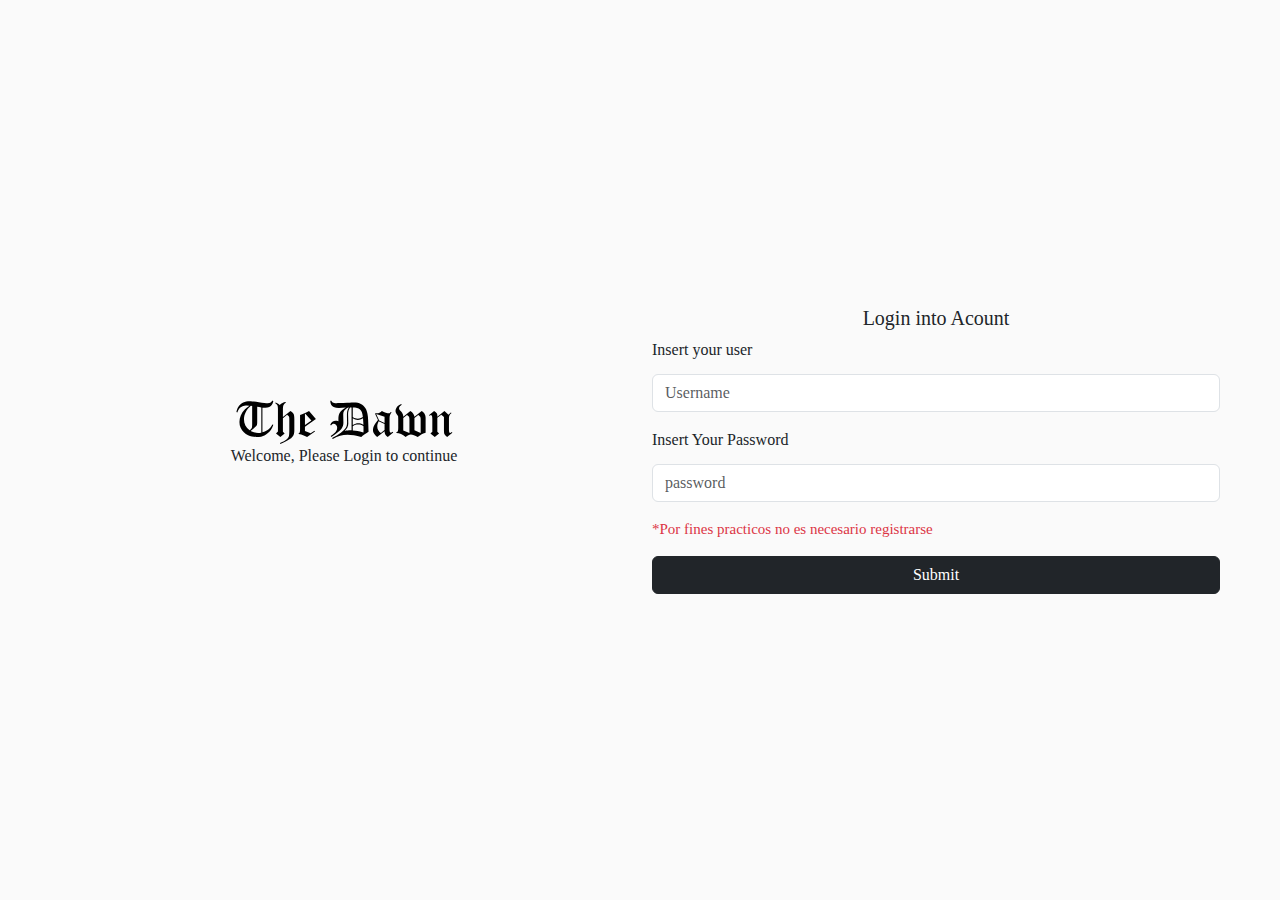
<file: html/login.html>
<!DOCTYPE html>
<html lang="en">
  <head>
    <meta charset="UTF-8" />
    <meta name="viewport" content="width=device-width, initial-scale=1.0" />
    <!-- CDN Bootstrap Css -->
    <link
      href="https://cdn.jsdelivr.net/npm/bootstrap@5.3.3/dist/css/bootstrap.min.css"
      rel="stylesheet"
      integrity="sha384-QWTKZyjpPEjISv5WaRU9OFeRpok6YctnYmDr5pNlyT2bRjXh0JMhjY6hW+ALEwIH"
      crossorigin="anonymous"
    />
    <!-- CDN Bootstrap Js -->
    <script
      src="https://cdn.jsdelivr.net/npm/bootstrap@5.3.3/dist/js/bootstrap.bundle.min.js"
      integrity="sha384-YvpcrYf0tY3lHB60NNkmXc5s9fDVZLESaAA55NDzOxhy9GkcIdslK1eN7N6jIeHz"
      crossorigin="anonymous"
    ></script>

    <!-- CDN FontAwesome -->
    <link
      rel="stylesheet"
      href="https://cdnjs.cloudflare.com/ajax/libs/font-awesome/6.5.1/css/all.min.css"
      integrity="sha512-DTOQO9RWCH3ppGqcWaEA1BIZOC6xxalwEsw9c2QQeAIftl+Vegovlnee1c9QX4TctnWMn13TZye+giMm8e2LwA=="
      crossorigin="anonymous"
      referrerpolicy="no-referrer"
    />

    <link
      rel="shortcut icon"
      href="./assets/Imagotipo.svg"
      type="image/x-icon"
    />
    <link rel="stylesheet" href="../styles/Login.css" />
    <title>Login</title>
  </head>
  <body class="d-flex align-items-md-center justify-content-md-center">
    <section class="m-0 row w-100 p-2 p-md-5 rounded-3">
      <figure
        class="col-12 col-md-6 d-flex flex-column align-items-center justify-content-center"
      >
        <img src="../assets/Imagotipo.svg" alt="Logo" />
        <p>Welcome, Please Login to continue</p>
      </figure>
      <div class="LoginForm col-12 col-md-6">
        <h5 class="text-center">Login into Acount</h5>

        <form onsubmit="return false">
          <div class="mb-3">
            <label for="User" class="form-label">Insert your user</label>
            <p id="user_help" class="m-0 mt-1 text-danger"></p>
            <input
              type="text"
              class="form-control"
              id="User"
              placeholder="Username"
            />
          </div>
          <div class="mb-3">
            <label for="Password" class="form-label"
              >Insert Your Password</label
            >
            <p id="pass_help" class="m-0 mt-1 text-danger"></p>
            <input
              type="password"
              class="form-control"
              id="Password"
              placeholder="password"
            />
          </div>

          <p class="text-danger fs-7">
            *Por fines practicos no es necesario registrarse
          </p>

          <button type="submit" onclick="login()" class="btn btn-dark w-100">
            Submit
          </button>
        </form>
      </div>
    </section>
    <script src="../js/Login.js"></script>
  </body>
</html>
</file>
<file: styles/Login.css>
* {
    margin: 0;
    padding: 0;
    box-sizing: border-box;
}

.fs-7{
    font-size: 15px;
}

body {
    font-family: Georgia, "Times New Roman", Times, serif;
    background-color: #fafafa;
    display: flex;
    height: 100vh;
}


@media screen and (max-width: 768px) {
    body{
        justify-content: start !important;
        align-items: start !important;
    }
    figure{
        height: 200px;
    }
}
</file>
